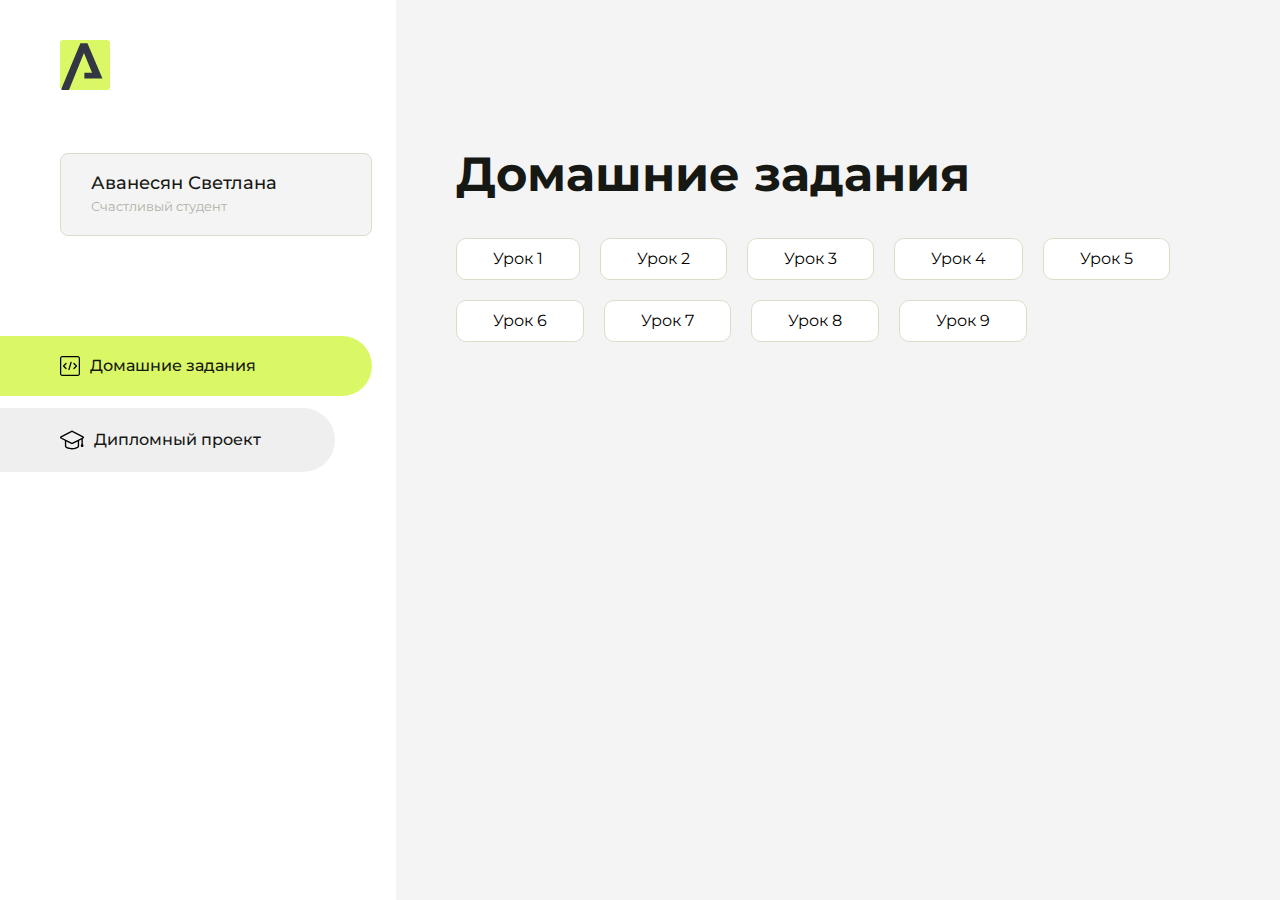
<file: index.html>
<!DOCTYPE html>
<html lang="en">
<head>
    <meta charset="UTF-8">
    <meta name="viewport" content="width=device-width, initial-scale=1.0">
    <title>Домашняя работа</title>
    <link rel="shortcut icon" href="src/logo.ico" type="image/x-icon">
    <link rel="preconnect" href="https://fonts.googleapis.com">
    <link rel="preconnect" href="https://fonts.gstatic.com" crossorigin>
    <link href="https://fonts.googleapis.com/css2?family=Montserrat:wght@400;500;700&family=Rubik:wght@500&display=swap"
          rel="stylesheet">
    <link rel="stylesheet" href="src/style.css">
</head>
<body id="body">
<div class="overlay" id="overlay"></div>
<div class="layout">
    <div class="burger" id="burger">
        <svg viewBox="0 0 24 24" fill="none" xmlns="http://www.w3.org/2000/svg">
            <g id="SVGRepo_bgCarrier" stroke-width="0"></g>
            <g id="SVGRepo_tracerCarrier" stroke-linecap="round" stroke-linejoin="round"></g>
            <g id="SVGRepo_iconCarrier">
                <path d="M4 18L20 18" stroke="#DAF765" stroke-width="2" stroke-linecap="round"></path>
                <path d="M4 12L20 12" stroke="#DAF765" stroke-width="2" stroke-linecap="round"></path>
                <path d="M4 6L20 6" stroke="#DAF765" stroke-width="2" stroke-linecap="round"></path>
            </g>
        </svg>
    </div>
    <aside class="sidebar" id="sidebar">
        <div class="sidebar__inner">
            <div class="logo">
                <svg width="50" height="50" viewBox="0 0 50 50" fill="none" xmlns="http://www.w3.org/2000/svg">
                    <g clip-path="url(#clip0_513_74730)">
                        <path d="M46.17 -0.257004H3.83C1.57281 -0.257004 -0.257 1.57281 -0.257 3.83V46.17C-0.257 48.4272 1.57281 50.257 3.83 50.257H46.17C48.4272 50.257 50.257 48.4272 50.257 46.17V3.83C50.257 1.57281 48.4272 -0.257004 46.17 -0.257004Z"
                              fill="#DAF765"/>
                        <path d="M24.375 38.4H42.461L27.441 3.1585H20.4355C20.4355 3.1585 6.7895 35.881 1.1945 49.294C2.015 50.0275 3.0945 50.257 3.6945 50.257H8.8445L23.954 13.07L32.0465 32.8285H24.375V38.4Z"
                              fill="#323843"/>
                    </g>
                    <defs>
                        <clipPath id="clip0_513_74730">
                            <rect width="50" height="50" fill="white"/>
                        </clipPath>
                    </defs>
                </svg>
            </div>
            <div class="sidebar__user">
                <div class="sidebar__name">Аванесян Светлана</div>
                <div class="sidebar__text">Счастливый студент</div>
            </div>
            <div class="sidebar__tabs">
                <div class="sidebar__item">
                    <button class="sidebar__button active" id="tasks">
                        <svg xmlns="http://www.w3.org/2000/svg" width="20" height="20" viewBox="0 0 20 20" fill="none">
                            <g clip-path="url(#clip0_704_74543)">
                                <path d="M17.7083 20H2.29167C1.0275 20 0 18.9725 0 17.7083V2.29167C0 1.0275 1.0275 0 2.29167 0H17.7083C18.9725 0 20 1.0275 20 2.29167V17.7083C20 18.9725 18.9725 20 17.7083 20ZM2.29167 1.25C1.7175 1.25 1.25 1.7175 1.25 2.29167V17.7083C1.25 18.2825 1.7175 18.75 2.29167 18.75H17.7083C18.2825 18.75 18.75 18.2825 18.75 17.7083V2.29167C18.75 1.7175 18.2825 1.25 17.7083 1.25H2.29167Z"
                                      fill="black"/>
                                <path d="M6.04167 13.125C5.88167 13.125 5.72167 13.0642 5.6 12.9417L3.1 10.4417C2.85583 10.1975 2.85583 9.80167 3.1 9.5575L5.6 7.0575C5.84417 6.81333 6.24 6.81333 6.48417 7.0575C6.72833 7.30167 6.72833 7.6975 6.48417 7.94167L4.42583 10L6.48417 12.0583C6.72833 12.3025 6.72833 12.6983 6.48417 12.9425C6.36167 13.0642 6.20167 13.125 6.04167 13.125Z"
                                      fill="black"/>
                                <path d="M8.95833 14.1667C8.9 14.1667 8.84 14.1583 8.78167 14.1417C8.45083 14.0442 8.26083 13.6967 8.35833 13.3658L10.4417 6.28251C10.5392 5.95084 10.8892 5.76417 11.2175 5.85917C11.5483 5.95667 11.7383 6.30417 11.6408 6.63501L9.5575 13.7183C9.47833 13.9908 9.22833 14.1667 8.95833 14.1667Z"
                                      fill="black"/>
                                <path d="M13.9583 13.125C13.7983 13.125 13.6383 13.0642 13.5167 12.9417C13.2725 12.6975 13.2725 12.3017 13.5167 12.0575L15.575 9.99916L13.5167 7.94083C13.2725 7.69666 13.2725 7.30083 13.5167 7.05666C13.7608 6.81249 14.1567 6.81249 14.4008 7.05666L16.9008 9.55666C17.145 9.80083 17.145 10.1967 16.9008 10.4408L14.4008 12.9408C14.2783 13.0642 14.1183 13.125 13.9583 13.125Z"
                                      fill="black"/>
                            </g>
                            <defs>
                                <clipPath id="clip0_704_74543">
                                    <rect width="20" height="20" fill="white"/>
                                </clipPath>
                            </defs>
                        </svg>
                        <span>Домашние задания</span></button>
                </div>
                <div class="sidebar__item">
                    <button class="sidebar__button" id="diplom">
                        <svg xmlns="http://www.w3.org/2000/svg" width="24" height="24" viewBox="0 0 24 24" fill="none">
                            <g clip-path="url(#clip0_704_74553)">
                                <path d="M23.2628 10.5971C23.7176 10.365 24 9.90375 24 9.39337C24 8.883 23.7176 8.42175 23.2628 8.18962L12.6135 2.75362C12.2291 2.55824 11.7705 2.55787 11.3854 2.75399L0.736875 8.19C0.282375 8.42175 0 8.883 0 9.39337C0 9.90375 0.282375 10.365 0.736875 10.5971L4.89038 12.7177V18.2074C4.89038 19.8154 8.412 21.393 12 21.393C15.5884 21.393 19.1096 19.815 19.1096 18.2074V12.7174L21.4609 11.517V15.8017L20.901 17.2305C20.7409 17.6389 20.7934 18.0994 21.0405 18.4616C21.2876 18.8246 21.6979 19.041 22.1366 19.041C22.5754 19.041 22.9852 18.8246 23.2324 18.462C23.4795 18.099 23.532 17.6385 23.3719 17.2301L22.8124 15.8021V10.827L23.2628 10.5971ZM17.7623 18.1721C17.6198 18.6375 15.3491 20.0419 12 20.0419C8.65088 20.0419 6.38025 18.6375 6.2415 18.2074V12.3037L6.23887 12.3019C6.23812 12.057 6.1065 11.8207 5.87325 11.7019L1.3515 9.39337L12 3.95737L22.6489 9.39337L12 14.8294L5.87325 11.7019C5.54063 11.5331 4.6695 11.6674 4.5 12C4.33012 12.3322 4.55813 12.5479 4.89038 12.7177L11.3857 16.0331C11.5781 16.1314 11.7889 16.1805 12 16.1805C12.2107 16.1805 12.4222 16.1314 12.6146 16.0331L17.7593 13.407L17.7623 18.1721Z"
                                      fill="black"/>
                            </g>
                            <defs>
                                <clipPath id="clip0_704_74553">
                                    <rect width="24" height="24" fill="white"/>
                                </clipPath>
                            </defs>
                        </svg>
                        <span>Дипломный проект</span></button>
                </div>
            </div>
        </div>

    </aside>
    <div class="content">
        <div class="container">
            <div class="content__block" id="tasksBlock">
                <div class="content__title">Домашние задания</div>
                <ul class="content__list">
                    <li class="content__list-item">
                        <a href="hello-arokenru/index.html">Урок 1</a>
                    </li>
                    <li class="content__list-item">
                        <a href="intro-5/index.html">Урок 2</a>
                    </li>
                    <li class="content__list-item">
                        <a href="html-15/index.html">Урок 3</a>
                    </li>
                    <li class="content__list-item">
                        <a href="Lesson3/index.html">Урок 4</a>
                    </li>
                    <li class="content__list-item">
                        <a href="css-35/index.html">Урок 5</a>
                    </li>
                    <li class="content__list-item">
                        <a href="css-45/index.html">Урок 6</a>
                    </li>
                    <li class="content__list-item">
                        <a href="css2-14/index.html">Урок 7</a>
                    </li>
                    <li class="content__list-item">
                        <a href="html2-35/index.html">Урок 8</a>
                    </li>                    
                    <li class="content__list-item">
                        <a href="html-40/index.html">Урок 9</a>
                    </li>
                </ul>
            </div>
            <div class="content__block hidden" id="diplomBlock">
                <div class="content__title">Дипломный проект</div>
                <div class="content__list-diplom">
                    <a href="ПАПКА-С-НОМЕРОМ-УРОКА">Ссылка на ДЗ</a>
                </div>
                <div class="content__decor">
                    <div class="content__decor-text">Давай проверим, чему ты научился!</div>
                    <div class="content__decor-img">
                        <img src="src/decor.png" alt="decor">
                    </div>
                </div>
            </div>
        </div>
    </div>
</div>
<script src="src/index.js"></script>
</body>
</html>
</file>
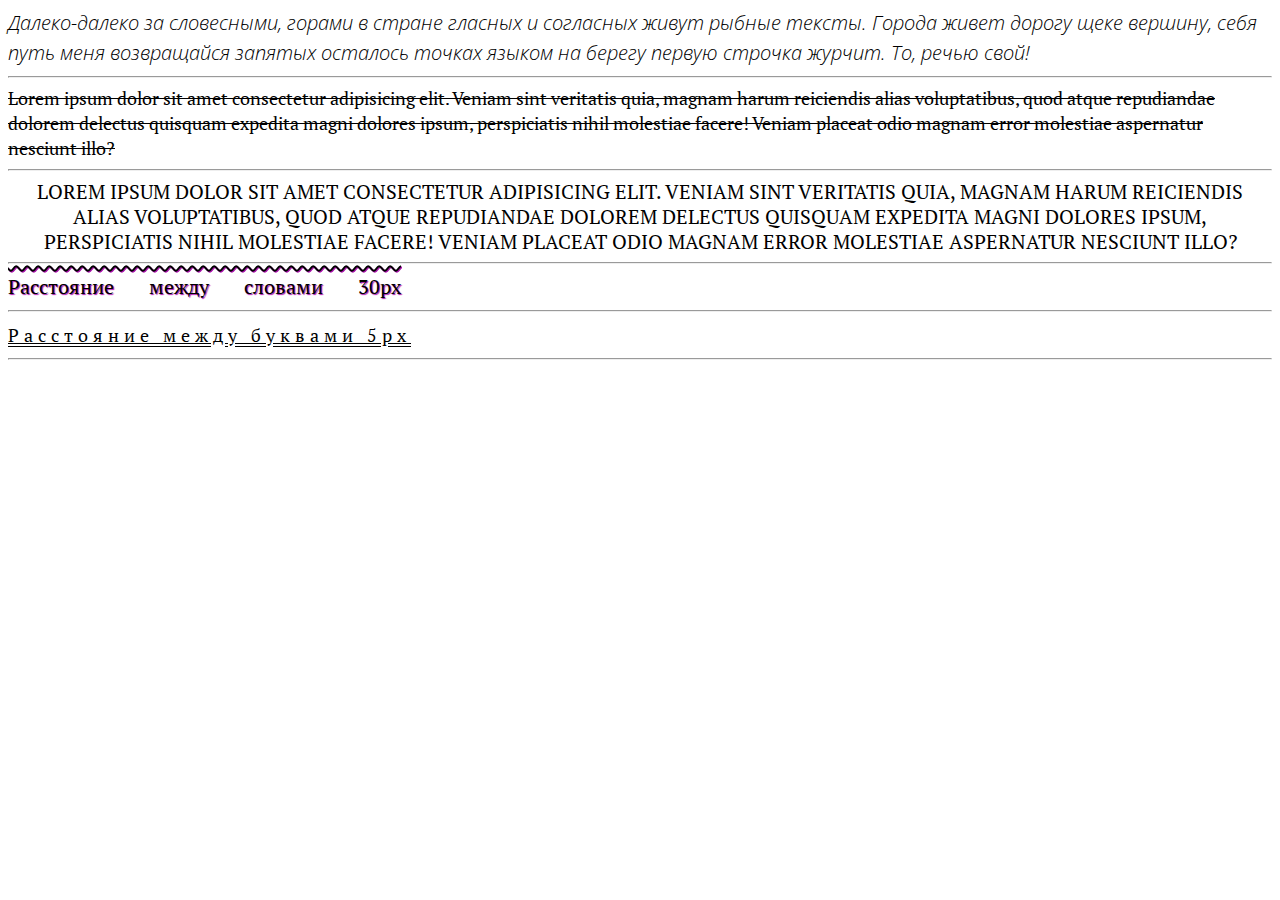
<file: css-35/index.html>
<!DOCTYPE html>
<html lang="en">

<head>
    <meta charset="UTF-8">
    <meta http-equiv="X-UA-Compatible" content="IE=edge">
    <meta name="viewport" content="width=device-width, initial-scale=1.0">
    <title>про шрифт и текст</title>
    <link rel="preconnect" href="https://fonts.googleapis.com">
    <link rel="preconnect" href="https://fonts.gstatic.com" crossorigin>
    <link
        href="https://fonts.googleapis.com/css2?family=Open+Sans:ital,wght@0,300..800;1,300..800&family=PT+Serif:ital@0;1&display=swap"
        rel="stylesheet">
    <link rel="stylesheet" href="css/style.css">
</head>

<body>
    <div class="text">
        Далеко-далеко за словесными, горами в стране гласных и согласных живут рыбные тексты. Города живет дорогу щеке
        вершину, себя путь меня возвращайся запятых осталось точках языком на берегу первую строчка журчит. То, речью
        свой!
    </div>
    <hr>
    <div class="text2">
        Lorem ipsum dolor sit amet consectetur adipisicing elit. Veniam sint veritatis quia, magnam harum reiciendis
        alias voluptatibus, quod atque repudiandae dolorem delectus quisquam expedita magni dolores ipsum, perspiciatis
        nihil molestiae facere! Veniam placeat odio magnam error molestiae aspernatur nesciunt illo?
    </div>
    <hr>
    <div class="text3">
        Lorem ipsum dolor sit amet consectetur adipisicing elit. Veniam sint veritatis quia, magnam harum reiciendis
        alias voluptatibus, quod atque repudiandae dolorem delectus quisquam expedita magni dolores ipsum, perspiciatis
        nihil molestiae facere! Veniam placeat odio magnam error molestiae aspernatur nesciunt illo?
    </div>
    <hr>
    <div class="text4">
        Расстояние между словами 30px
    </div>
    <hr>
    <div class="text5">
        Расстояние между буквами 5px
    </div>
    <hr>
</body>

</html>
</file>
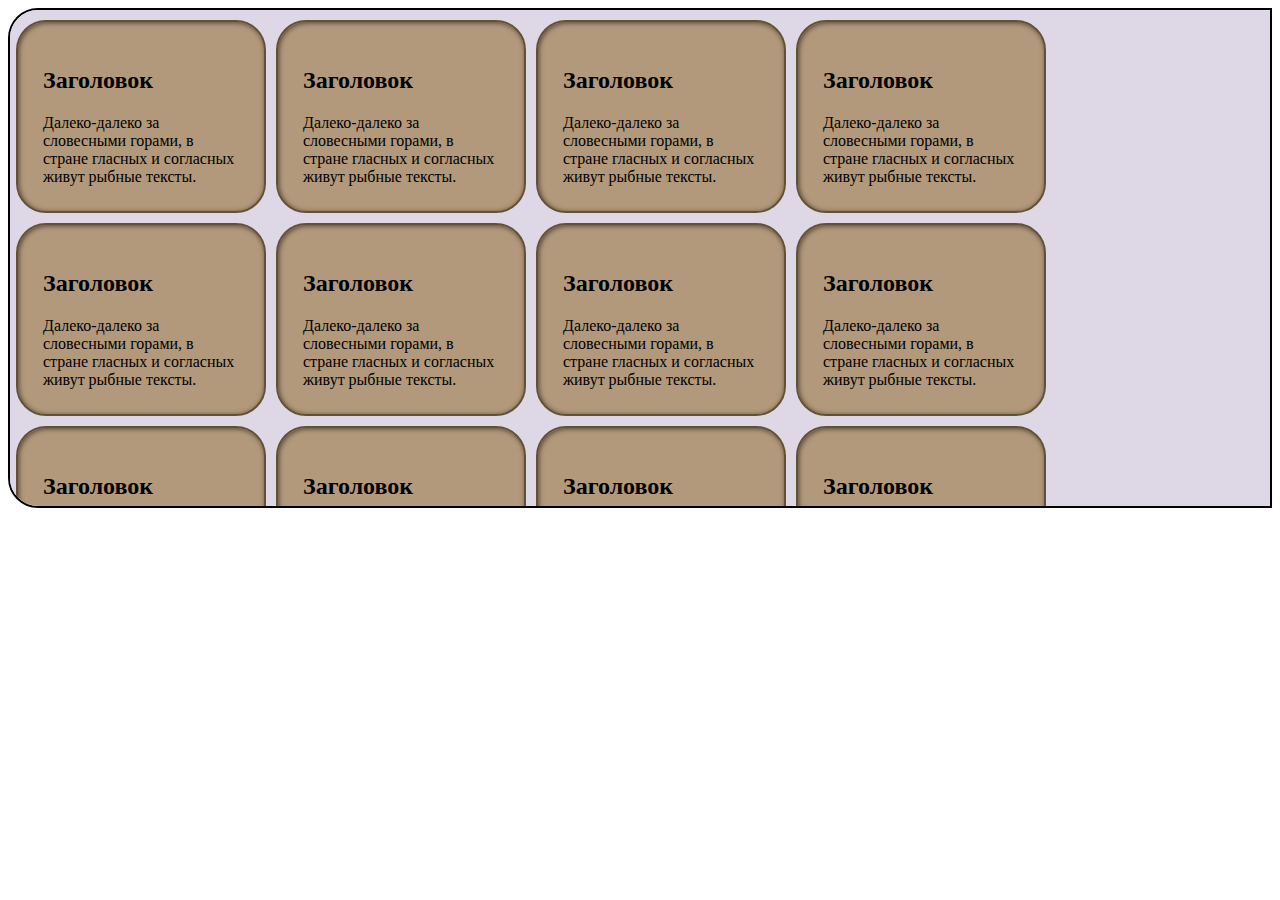
<file: css-45/index.html>
<!DOCTYPE html>
<html lang="ru">

<head>
    <meta charset="UTF-8">
    <meta name="viewport" content="width=device-width, initial-scale=1.0">
    <title>ДЗ по общим свойствам</title>
</head>
<link rel="stylesheet" href="style.css">

<body>
    <div class="block">
        <div class="cards">
            <h2>Заголовок</h2>
            Далеко-далеко за словесными горами, в стране гласных и согласных живут рыбные тексты.
        </div>
        <div class="cards">
            <h2>Заголовок</h2>
            Далеко-далеко за словесными горами, в стране гласных и согласных живут рыбные тексты.
        </div>
        <div class="cards">
            <h2>Заголовок</h2>
            Далеко-далеко за словесными горами, в стране гласных и согласных живут рыбные тексты.
        </div>
        <div class="cards">
            <h2>Заголовок</h2>
            Далеко-далеко за словесными горами, в стране гласных и согласных живут рыбные тексты.
        </div>
        <div class="cards">
            <h2>Заголовок</h2>
            Далеко-далеко за словесными горами, в стране гласных и согласных живут рыбные тексты.
        </div>
        <div class="cards">
            <h2>Заголовок</h2>
            Далеко-далеко за словесными горами, в стране гласных и согласных живут рыбные тексты.
        </div>
        <div class="cards">
            <h2>Заголовок</h2>
            Далеко-далеко за словесными горами, в стране гласных и согласных живут рыбные тексты.
        </div>
        <div class="cards">
            <h2>Заголовок</h2>
            Далеко-далеко за словесными горами, в стране гласных и согласных живут рыбные тексты.
        </div>
        <div class="cards">
            <h2>Заголовок</h2>
            Далеко-далеко за словесными горами, в стране гласных и согласных живут рыбные тексты.
        </div>
        <div class="cards">
            <h2>Заголовок</h2>
            Далеко-далеко за словесными горами, в стране гласных и согласных живут рыбные тексты.
        </div>
        <div class="cards">
            <h2>Заголовок</h2>
            Далеко-далеко за словесными горами, в стране гласных и согласных живут рыбные тексты.
        </div>
        <div class="cards">
            <h2>Заголовок</h2>
            Далеко-далеко за словесными горами, в стране гласных и согласных живут рыбные тексты.
        </div>
    </div>
</body>

</html>
</file>
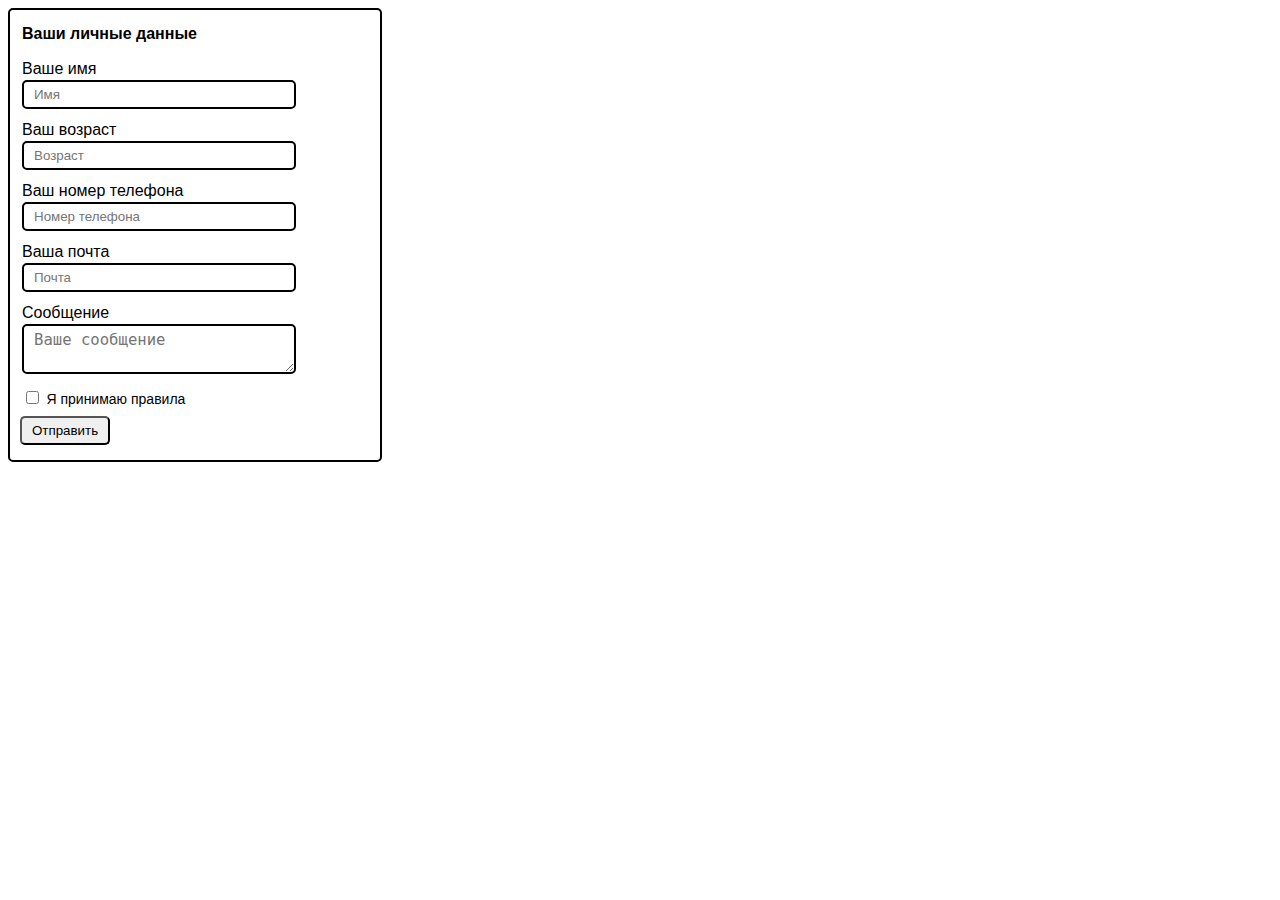
<file: html-40/index.html>
<!DOCTYPE html>
<html lang="ru">

<head>
    <meta charset="UTF-8">
    <meta name="viewport" content="width=device-width, initial-scale=1.0">
    <title>Практика по формам</title>
    <link rel="stylesheet" href="./css/style.css">
</head>

<body>
    <form class="form">
        <legend class="form-group-title">Ваши личные данные</legend>
        <fieldset class="form-group">
            <label for="name" class="label">Ваше имя</label>
            <input id="name" placeholder="Имя" name="name" required>
            <label for="age" class="label">Ваш возраст</label>
            <input id="age" type="number" placeholder="Возраст" inputmode="numeric" name="age" required>
            <label for="phone" class="label">Ваш номер телефона</label>
            <input id="phone" type="tel" placeholder="Номер телефона" inputmode="tel" name="phone" required>
            <label for="mail" class="label">Ваша почта</label>
            <input id="mail" type="email" placeholder="Почта" inputmode="email" name="email" required>
        </fieldset>
        <fieldset class="form-group">
            <label for="sms" class="label">Сообщение</label>
            <textarea class="textarea" name="message" id="sms" placeholder="Ваше сообщение" required></textarea>
            <label class="label">
                <input type="checkbox" class="checkbox" name="agreement" id="button" required>
                <span class="checkbox-text">Я принимаю правила</span>
            </label>
        </fieldset>
        <button class="button" type="submit">Отправить</button>
    </form>
</body>

</html>
</file>
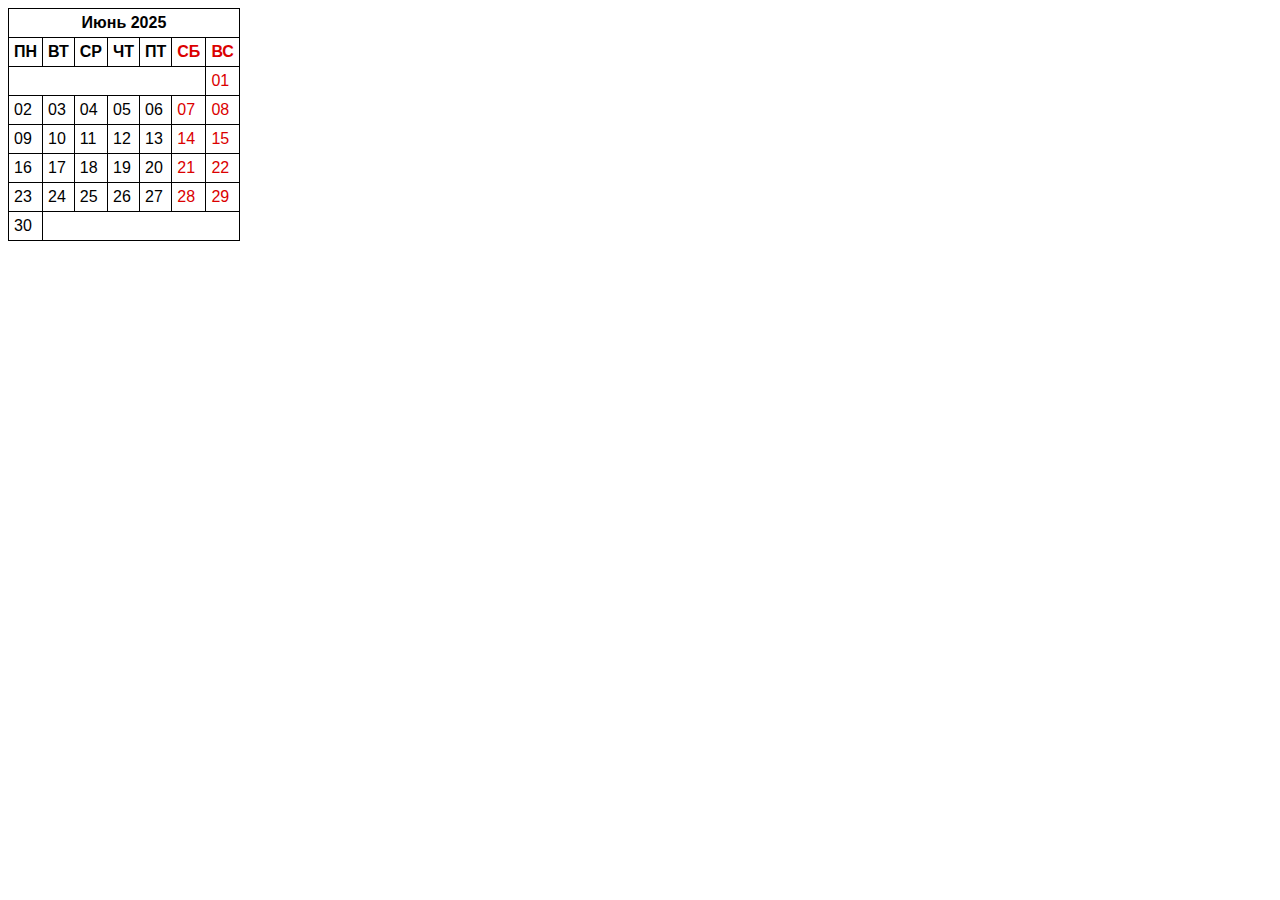
<file: html2-35/index.html>
<!DOCTYPE html>
<html lang="ru">

<head>
    <meta charset="UTF-8">
    <meta name="viewport" content="width=device-width, initial-scale=1.0">
    <title>Таблицы</title>
    <link rel="stylesheet" href="">
    <link rel="stylesheet" href="style.css">
</head>

<body>
    <table>
        <caption>Июнь 2025</caption>
        <thead>
            <tr>
                <th>ПН</th>
                <th>ВТ</th>
                <th>СР</th>
                <th>ЧТ</th>
                <th>ПТ</th>
                <th class="weekend">СБ</th>
                <th class="weekend">ВС</th>
            </tr>
        </thead>
        <tbody>
            <tr>
                <td colspan="6"></td>
                <td class="weekend">01</td>
            </tr>
            <tr>
                <td>02</td>
                <td>03</td>
                <td>04</td>
                <td>05</td>
                <td>06</td>
                <td class="weekend">07</td>
                <td class="weekend">08</td>
            </tr>
            <tr>
                <td>09</td>
                <td>10</td>
                <td>11</td>
                <td>12</td>
                <td>13</td>
                <td class="weekend">14</td>
                <td class="weekend">15</td>
            </tr>
            <tr>
                <td>16</td>
                <td>17</td>
                <td>18</td>
                <td>19</td>
                <td>20</td>
                <td class="weekend">21</td>
                <td class="weekend">22</td>
            </tr>
            <tr>
                <td>23</td>
                <td>24</td>
                <td>25</td>
                <td>26</td>
                <td>27</td>
                <td class="weekend">28</td>
                <td class="weekend">29</td>
            </tr>
            <tr>
                <td>30</td>
                <td colspan="6"></td>
            </tr>
        </tbody>
    </table>
</body>

</html>
</file>
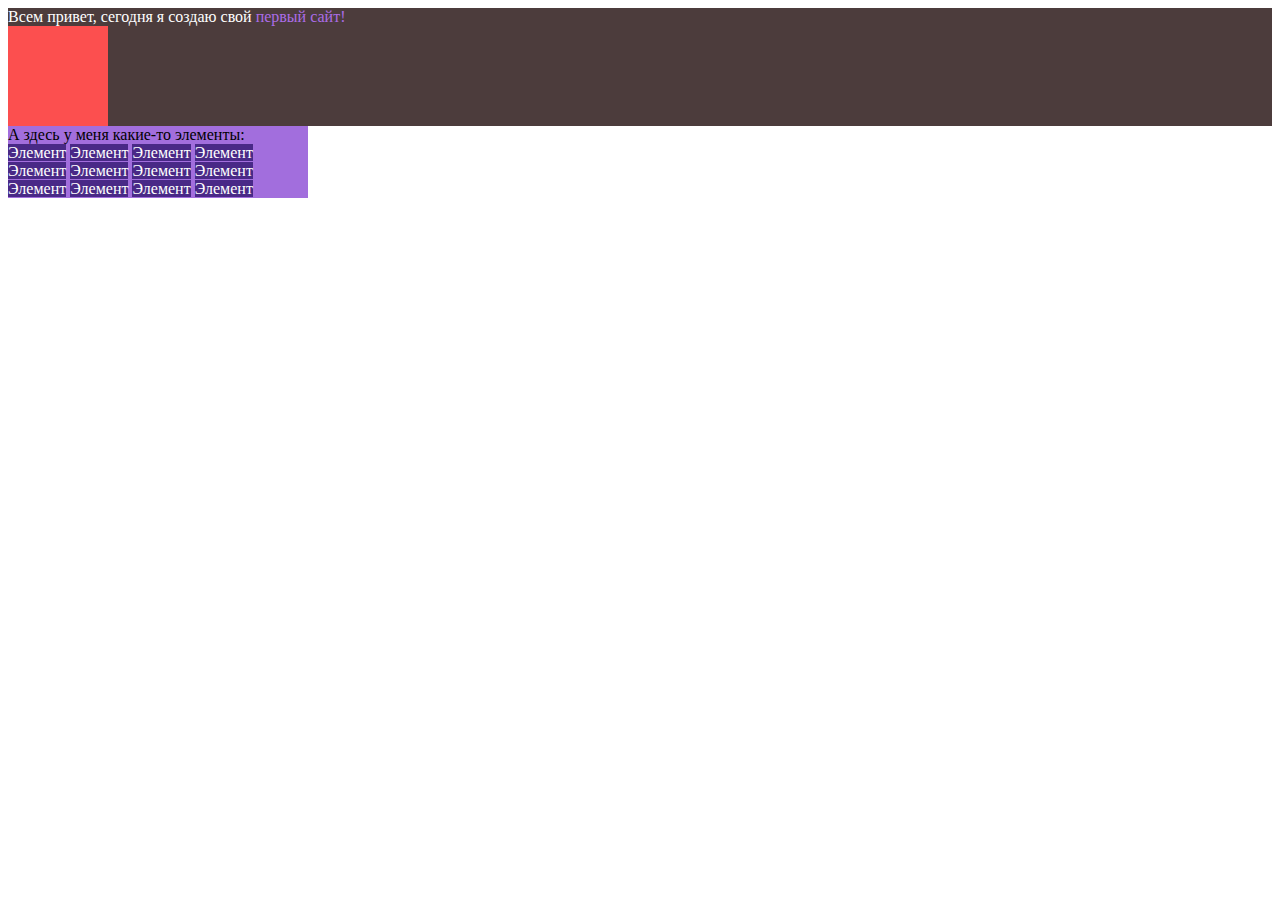
<file: intro-5/index.html>
<!DOCTYPE html>
<html lang="en">
<head>
    <meta charset="UTF-8">
    <meta name="viewport" content="width=device-width, initial-scale=1.0">
    <title>CSS HOMEWORK</title>
    <link rel="shortcut icon" href="html-logo.svg" type="image/x-icon">
    <style>
        div {
            background-color: #4c3c3c;
            color: #ffffff;
        }
        .block1 {
            background-color: #fc4f4f;
            width: 100px;
            height: 100px;
        }
        .block2 {
            background-color: #a26edd;
            color: black;
            width: 300px;
        }
        .other {
            color: rgb(171, 108, 231);
        }
        .element {
            background-color: rgb(73, 41, 135);
            color: #ffffff;
        }
    </style>
</head>
<body>
<div>
    <span>Всем привет, сегодня я создаю свой</span>
    <span class="other">первый сайт!</span>
    <div class="block1"></div>
</div>
<div class="block2">
    <div class="block2">А здесь у меня какие-то элементы:</div>
    <span class="element">Элемент</span> 
    <span class="element">Элемент</span>
    <span class="element">Элемент</span>
    <span class="element">Элемент</span>
    <span class="element">Элемент</span>
    <span class="element">Элемент</span>
    <span class="element">Элемент</span>
    <span class="element">Элемент</span>
    <span class="element">Элемент</span>
    <span class="element">Элемент</span>
    <span class="element">Элемент</span>
    <span class="element">Элемент</span>
</div>
</body>
</html>
</file>
<file: src/style.css>
*{padding: 0;margin: 0;border: 0;}
*,*:before,*:after{-webkit-box-sizing: border-box;box-sizing: border-box;}
:focus,:active{outline: none;}
a:focus,a:active{outline: none;}
nav,footer,header,aside{display: block;}
html,body{
    height:100%;width:100%;
    font-size:100%;line-height:1;-ms-text-size-adjust:100%;-moz-text-size-adjust:100%;-webkit-text-size-adjust:100%;}
input,button,textarea{font-family:inherit;}
input::-ms-clear{display: none;}
button{cursor: pointer;}
button::-moz-focus-inner{padding:0;border:0;}
a,a:visited{text-decoration: none;}
a:hover{text-decoration: none;}
ul li{list-style: none;}
img{vertical-align: top;}
h1,h2,h3,h4,h5,h6{font-size:inherit;font-weight: inherit;}
a{color:inherit;}



body {
    font-family: "Montserrat",SansSerif;
    color: black;
}

body.overflow {
    overflow: hidden;
}



.layout {
    display: -webkit-box;
    display: -ms-flexbox;
    display: flex;
    min-height: 100vh;
}

.sidebar {
    padding: 40px 24px 40px 0;
    -ms-flex-negative: 0;
    flex-shrink: 0;
    background-color: white;
}



.content {
    -webkit-box-flex: 1;
    -ms-flex-positive: 1;
    flex-grow: 1;
    background-color: #F4F4F4;
}

.container {
    display: -webkit-box;
    display: -ms-flexbox;
    display: flex;
    -webkit-box-orient: vertical;
    -webkit-box-direction: normal;
    -ms-flex-direction: column;
    flex-direction: column;
    -webkit-box-pack: center;
    -ms-flex-pack: center;
    justify-content: center;
    -webkit-box-align: center;
    -ms-flex-align: center;
    align-items: center;
    padding: 150px 60px 80px 60px;
}


.logo {
    margin-left: 60px;
    margin-bottom: 60px;
}

.sidebar__user {
    background-color: #F4F4F4;
    padding: 20px 30px;
    margin-left: 60px;
    margin-bottom: 100px;
    border-radius: 8px;
    border: 1px solid #DADEC9;
}

.sidebar__name {
    color:#161814;
    font-size: 18px;
    font-weight: 500;
    margin-bottom: 6px;
}

.sidebar__text {
    color: #AFB1A7;
    font-size: 13px;
    font-weight: 400;
    line-height: 130%; /* 16.9px */
}

.sidebar__item {
    width: 372px;
}

.sidebar__button {
    display: -webkit-box;
    display: -ms-flexbox;
    display: flex;
    -webkit-box-align: center;
    -ms-flex-align: center;
    align-items: center;
    gap: 10px;
    padding: 20px 60px;
    margin-bottom: 12px;
    border-radius: 0px 100px 100px 0px;
    -webkit-transition: all .5s;
    -o-transition: all .5s;
    transition: all .5s;
    cursor: pointer;
    width: 90%;
    color:#161814;
    font-size: 16px;
    font-weight: 500;
}

.sidebar__button.active , .sidebar__button:hover {
    width: 100%;
    background-color: #DAF765;
}


.content__title {
    color: #161814;
    font-size: 48px;
    font-weight: 700;
    margin-bottom: 40px;
}

.content__list {
    display: -webkit-box;
    display: -ms-flexbox;
    display: flex;
    -webkit-box-align: center;
    -ms-flex-align: center;
    align-items: center;
    -ms-flex-wrap: wrap;
    flex-wrap: wrap;
    gap: 20px;
}



.content__list-item  {
    cursor: pointer;
    padding: 12px 18px;
    background-color: #fff;
    border-radius: 10px;
    border: 1px solid #DADEC9;
    -webkit-transition: all .3s;
    -o-transition: all .3s;
    transition: all .3s;
}

.content__list-item:hover,.content__list-diplom:hover {
    background-color: #AFB1A7;
}

li a {
    padding: 12px 18px;

}


.content__list-diplom {
    -webkit-transition: all .3s;
    -o-transition: all .3s;
    transition: all .3s;
    display: inline-block;
    padding: 12px 18px;
    background-color: #fff;
    border-radius: 10px;
    border: 1px solid #DADEC9;
}

.content__decor {
    display: -webkit-box;
    display: -ms-flexbox;
    display: flex;
    -webkit-box-align: center;
    -ms-flex-align: center;
    align-items: center;
}

.content__decor-text {
    color:#BEDD44;
    font-size: 36px;
    font-weight: 700;
    line-height: 110%; /* 39.6px */
}

.content__block {
    max-width: 1200px;
}

.content__block.hidden {
    display: none;
}

.content__decor-img img{
    width: 100%;
}

.burger {
    display: none;
    padding: 5px;
    position: fixed;
    top: 3%;
    right: 7%;
    width: 40px;
    height: 40px;
    background-color: #161814;
    border-radius: 50%;
    z-index: 10;
    border: 1px solid #DAF765;
}

@media (max-width: 768px) {
    .burger {
        display: block;
    }

    .sidebar {
        -webkit-transition: all .3s;
        -o-transition: all .3s;
        transition: all .3s;
        -webkit-transform: translateX(-100%);
        -ms-transform: translateX(-100%);
        transform: translateX(-100%);
        position: fixed;
        top: 0;
        left: 0;
        bottom: 0;
        z-index: 5;
    }

    .sidebar.show {
        -webkit-transform: translateX(0%);
        -ms-transform: translateX(0%);
        transform: translateX(0%);
    }

    .overlay {
        opacity: 0;
        pointer-events: none;
        -webkit-transition: all .3s;
        -o-transition: all .3s;
        transition: all .3s;
        position: absolute;
        top: 0;
        right: 0;
        left: 0;
        bottom: 0;
        z-index: 3;
        background-color: #000000e0;
    }

    .overlay.show {
        opacity: 1;
        pointer-events: all;
    }

    .container {
        padding: 40px 20px;
        min-height: 100%;
    }

    .content__decor {
        margin-top: 20px;
        -webkit-box-orient: vertical;
        -webkit-box-direction: normal;
        -ms-flex-direction: column;
        flex-direction: column;
    }
}

@media (max-width: 400px) {
    .sidebar__user {
        margin-left: 0;
    }
}
</file>
<file: css-35/css/style.css>
.text {
    font-family: "Open Sans", Arial, Helvetica, sans-serif;
    font-size: 20px;
    font-weight: 300;
    line-height: 30px;
    font-style: italic;
    text-align: left;
}

.text2 {
    font-family: "PT Serif", 'Times New Roman', Times, serif;
    font-size: 18px;
    font-weight: 400;
    line-height: 25px;
    font-style: normal;
    text-align: left;
    text-decoration: line-through;
}

.text3 {
    font-family: "PT Serif", 'Times New Roman', Times, serif;
    font-size: 20px;
    font-weight: 300;
    line-height: 25px;
    font-style: normal;
    text-align: center;
    text-transform: uppercase;
}

.text4 {
    font-family: "PT Serif", 'Times New Roman', Times, serif;
    font-size: 20px;
    font-weight: 300;
    line-height: 30px;
    font-style: normal;
    text-align: left;
    word-spacing: 30px;
    text-shadow: 1px 1px 1px #ab10ad;
    text-decoration: overline wavy;
}

.text5 {
    font-family: "PT Serif", 'Times New Roman', Times, serif;
    font-size: 18px;
    font-weight: 400;
    line-height: 30px;
    font-style: normal;
    text-align: left;
    letter-spacing: 5px;
    text-decoration: underline double;
}
</file>
<file: css-45/style.css>
* {
    box-sizing: border-box;
}

.block {
    background-color: #ded7e5;
    max-height: 500px;
    max-width: 1300px;
    border: 2px solid #000000;
    border-radius: 30px 0 0 30px;
    overflow: auto;
    padding: 5px 3px;
}

.cards {
    background-color: rgb(178, 153, 123);
    max-width: 250px;
    max-height: 300px;
    border-radius: 30px;
    border: 2px solid #625134;
    display: inline-block;
    padding: 25px;
    margin: 5px 3px;
    box-shadow: inset 1px 1px 5px #51453a;
}
</file>
<file: html-40/css/style.css>
body {
    font-family: sans-serif;
}

.form {
    border: 2px solid #000;
    border-radius: 5px;
    padding: 15px 10px;
    max-width: max-content;
    min-width: 350px;
}

.form-group-title {
    font-weight: 700;
    margin-bottom: 5px;
}

.form-group {
    max-width: 300px;
    padding: 0px;
    border: none;
}

.label {
    display: block;
    padding: 2px 0px;
    margin: 10px 0 0 0;
}

input,
.textarea {
    min-width: 250px;
    border: 2px solid #000;
    border-radius: 5px;
    padding: 5px 10px;
}

.textarea {
    resize: vertical;
    max-height: 230px;
    min-height: fit-content;
    font-size: larger;
}

.checkbox {
    cursor: pointer;
    min-width: 0px;
    margin-top: 0px;
    margin-bottom: 10px;
}

.checkbox-text {
    font-size: 14px;
}

.button {
    cursor: pointer;
    border-radius: 5px;
    padding: 5px 10px;
}
</file>
<file: html2-35/style.css>
* {
    box-sizing: border-box;
    font-family: sans-serif;
}

table {
    border-spacing: 0;
    border-collapse: collapse;
}

caption {
    border: 1px solid #000;
    border-bottom: none;
    font-weight: 700;
    padding: 5px;
}

th,
td {
    border: 1px solid #000;
    padding: 5px;
}

.weekend {
    color: #db0000;
}
</file>
